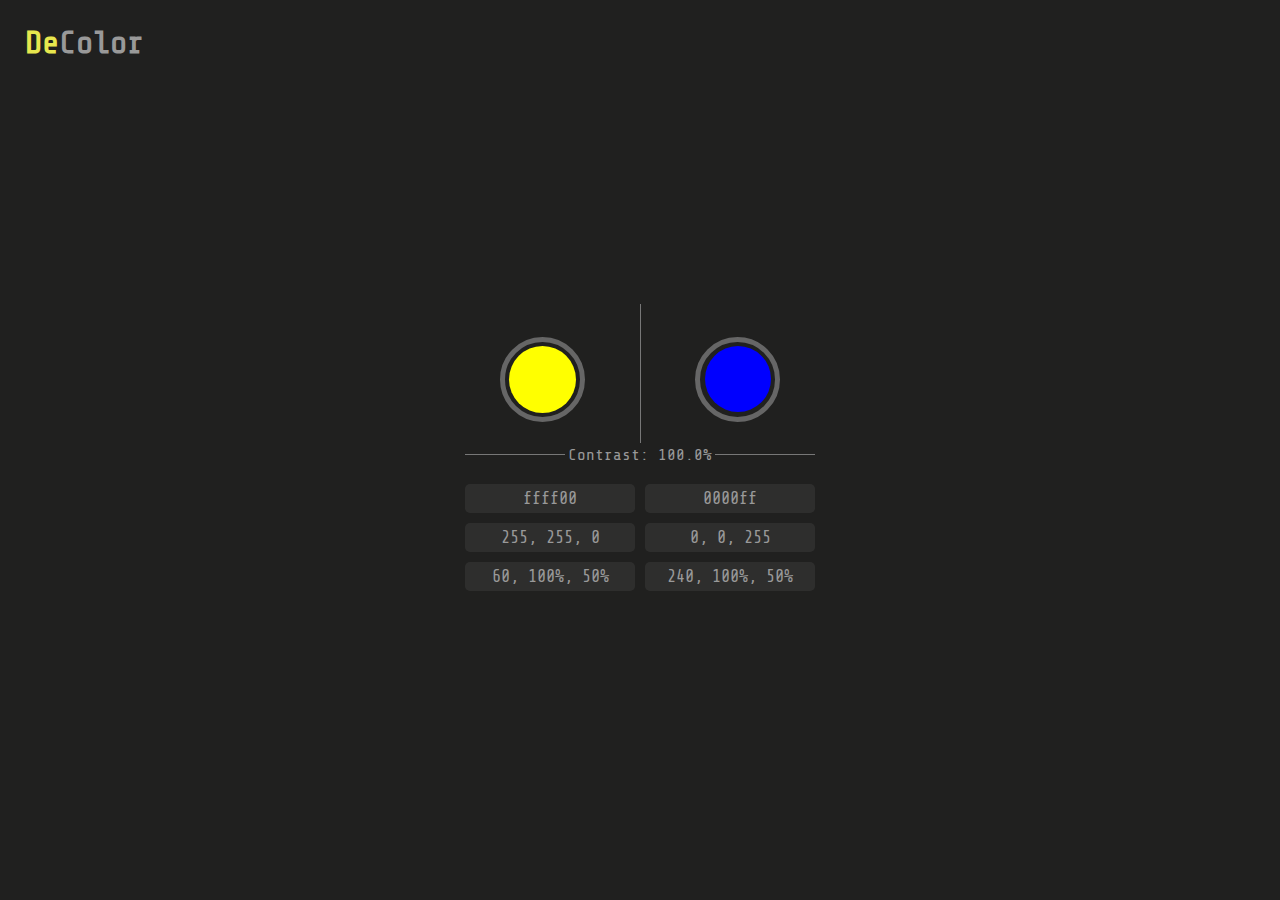
<file: mini/OppositeColor/index.html>
<!DOCTYPE html>
<html lang="en">
<head>
    <meta charset="UTF-8">
    <meta name="viewport" content="width=device-width, initial-scale=1.0">
    <title>DeColor</title>
    <link rel="stylesheet" href="index.css">
</head>
<body>
    <h1 class="logo"><span>De</span>Color</h1>

    <main>
        <div class="color-inps-wrapper">
            <input type="color" class="color-inp" id="color-inp" value="#ffff00" 
                title='Press "C" to open color picker'>
            <div class="divider"></div>
            <div class="color-inp" title="Opposite color"><div></div></div>
        </div>

        <p title="Max contrast possible to reach">Contrast: <span id="max-contrast">100.0%</span></p>

        <div class="decolor-container">
            <div class="decolor-color left">
                <button data-tooltip="hex-color">ffff00</button>                
                <button data-tooltip="rgb-color">255, 255, 0</button>
                <button data-tooltip="hsl-color">60, 100%, 50%</button>
            </div>                     
            <div class="decolor-color right">
                <button data-tooltip="hex-color">0000ff</button>
                <button data-tooltip="rgb-color">0, 0, 255</button>
                <button data-tooltip="hsl-color">240, 100%, 50%</button>
            </div>
        </div>
    </main>
    <div class="copy-color-tooltip"></div>

    <script src="index.js"></script>
</body>
</html>
</file>
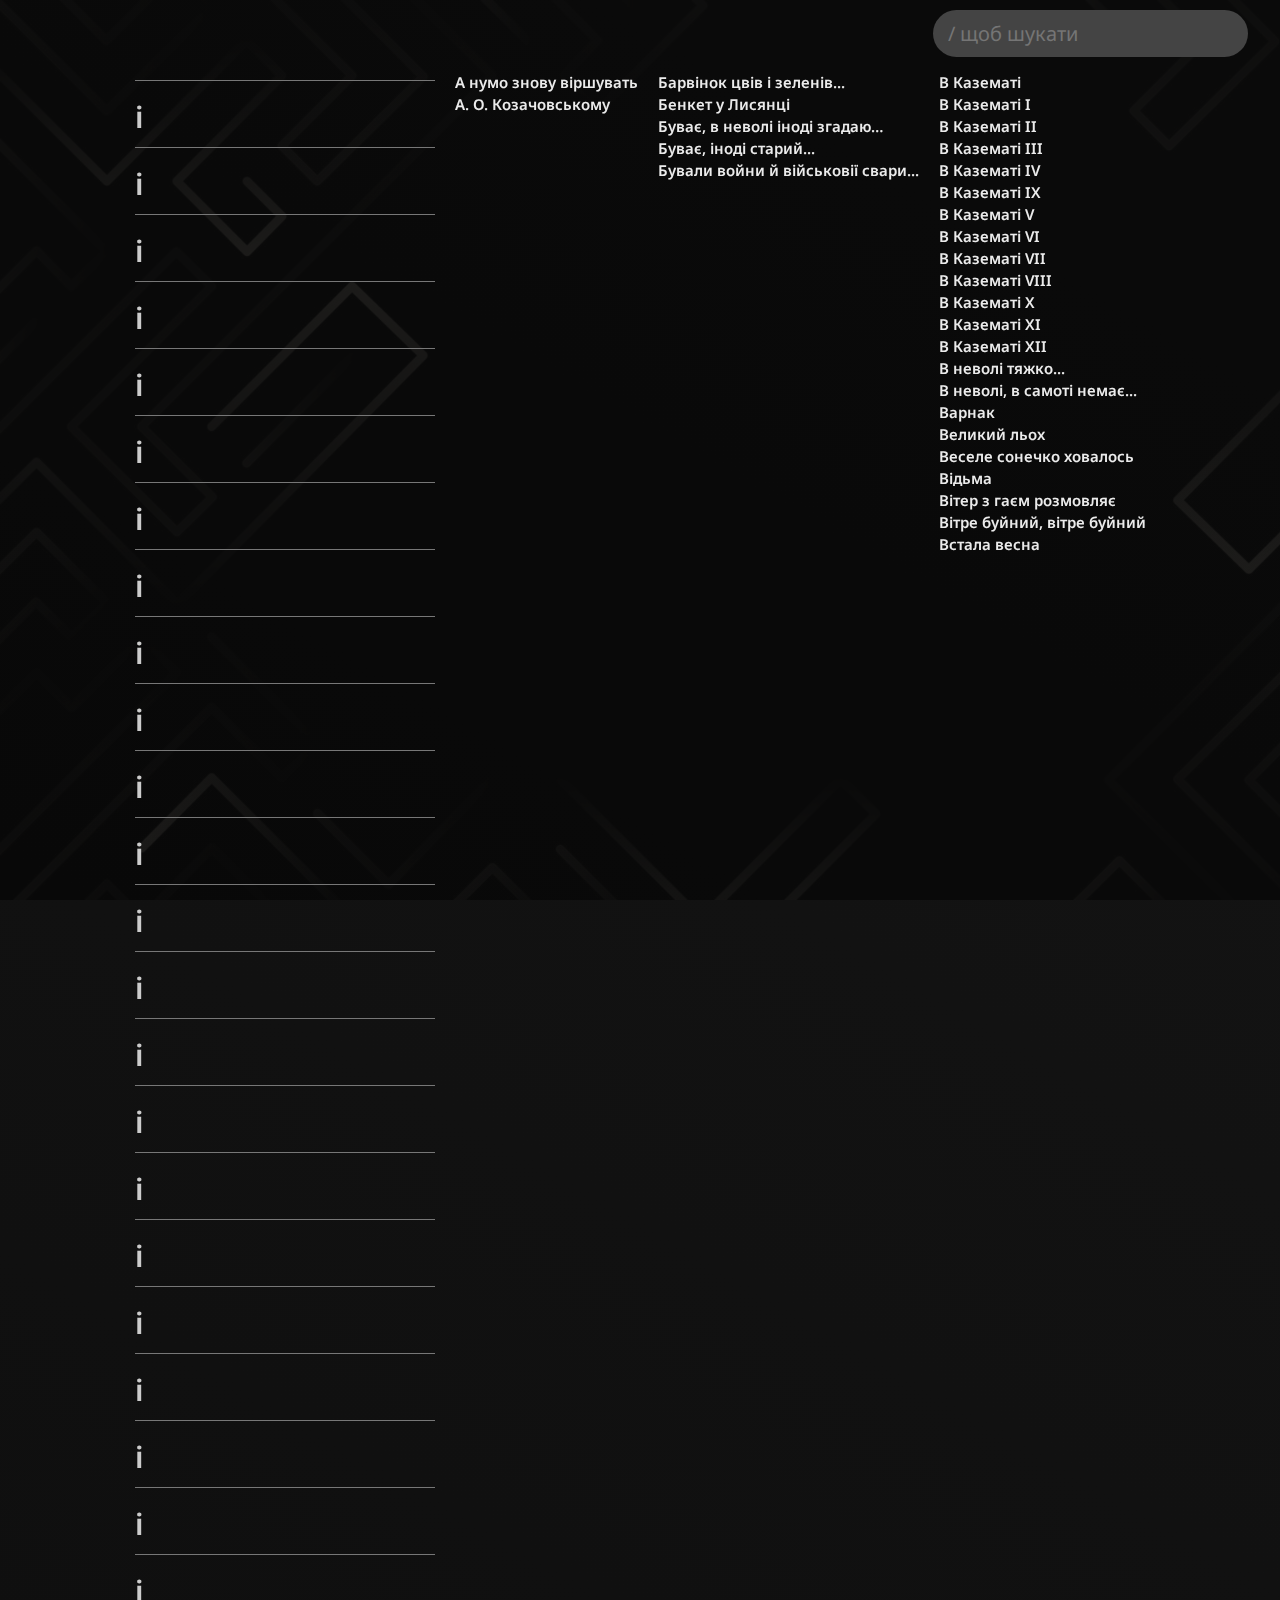
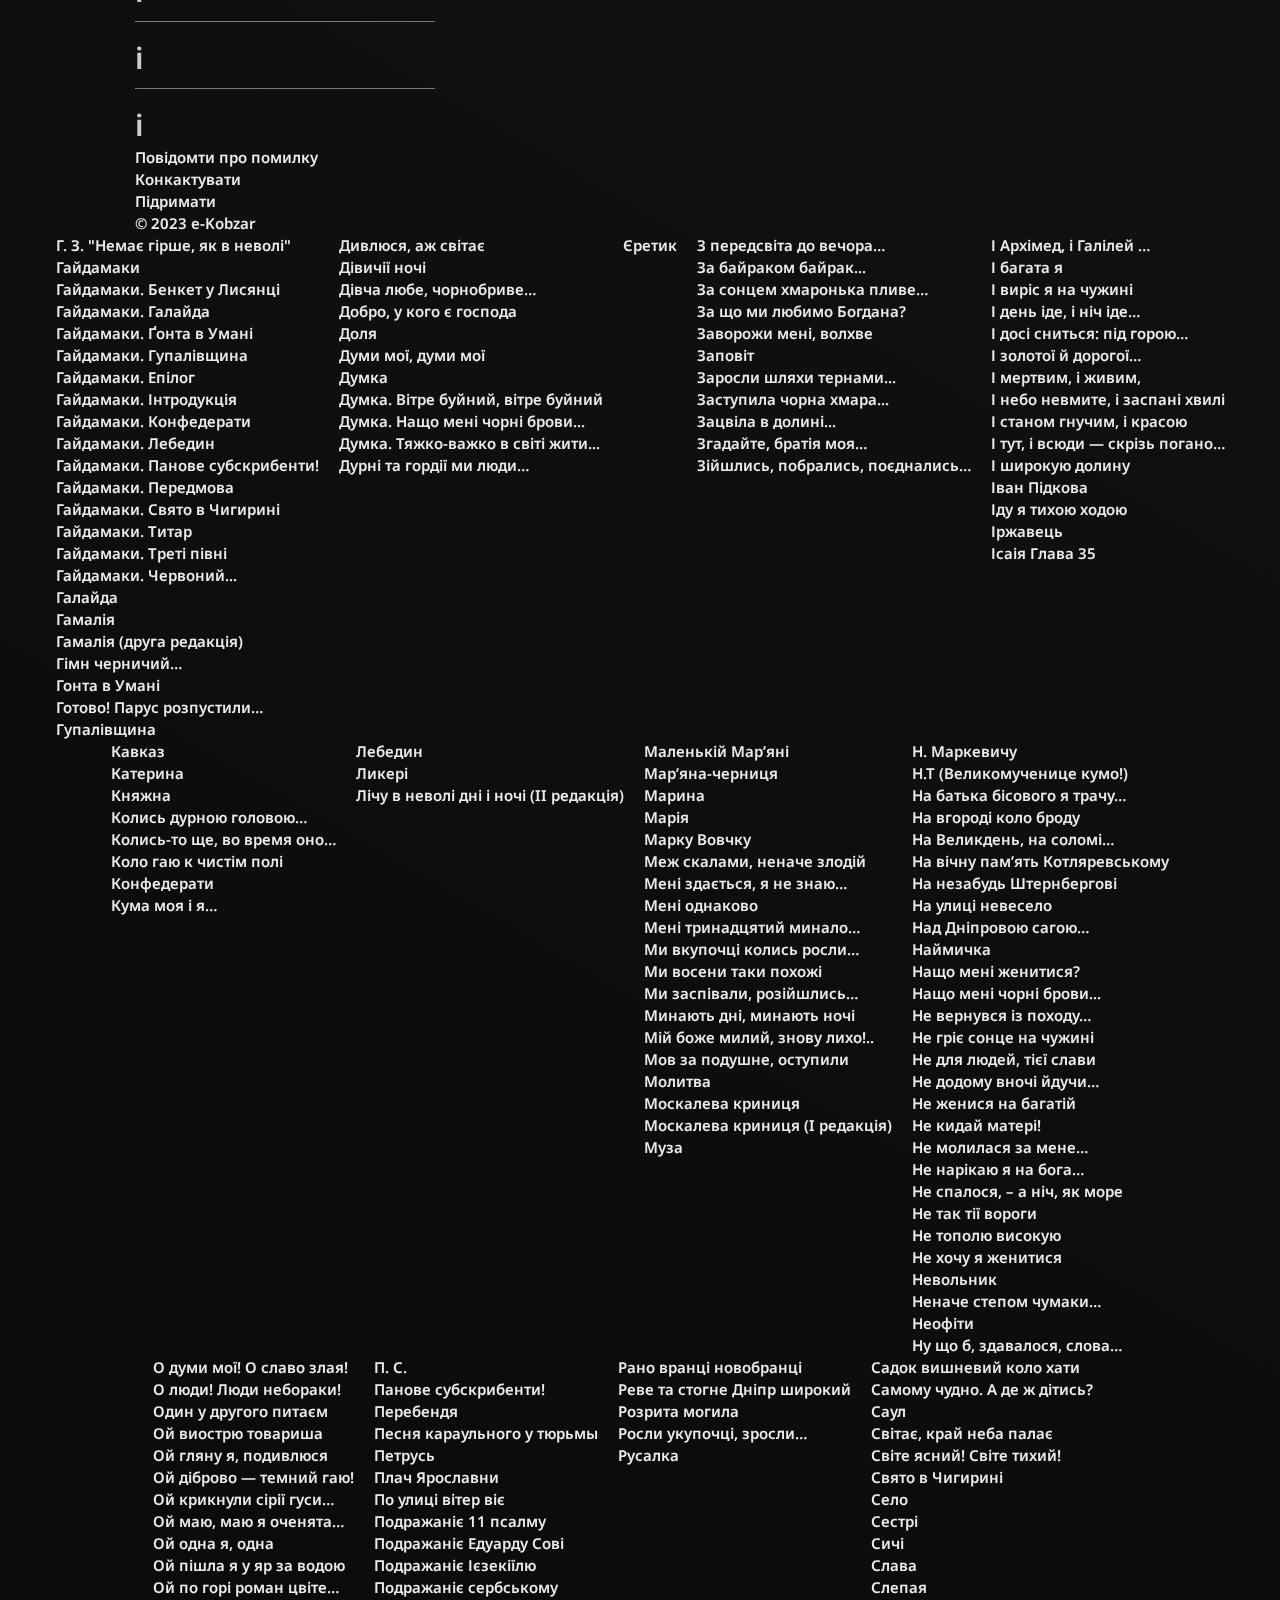
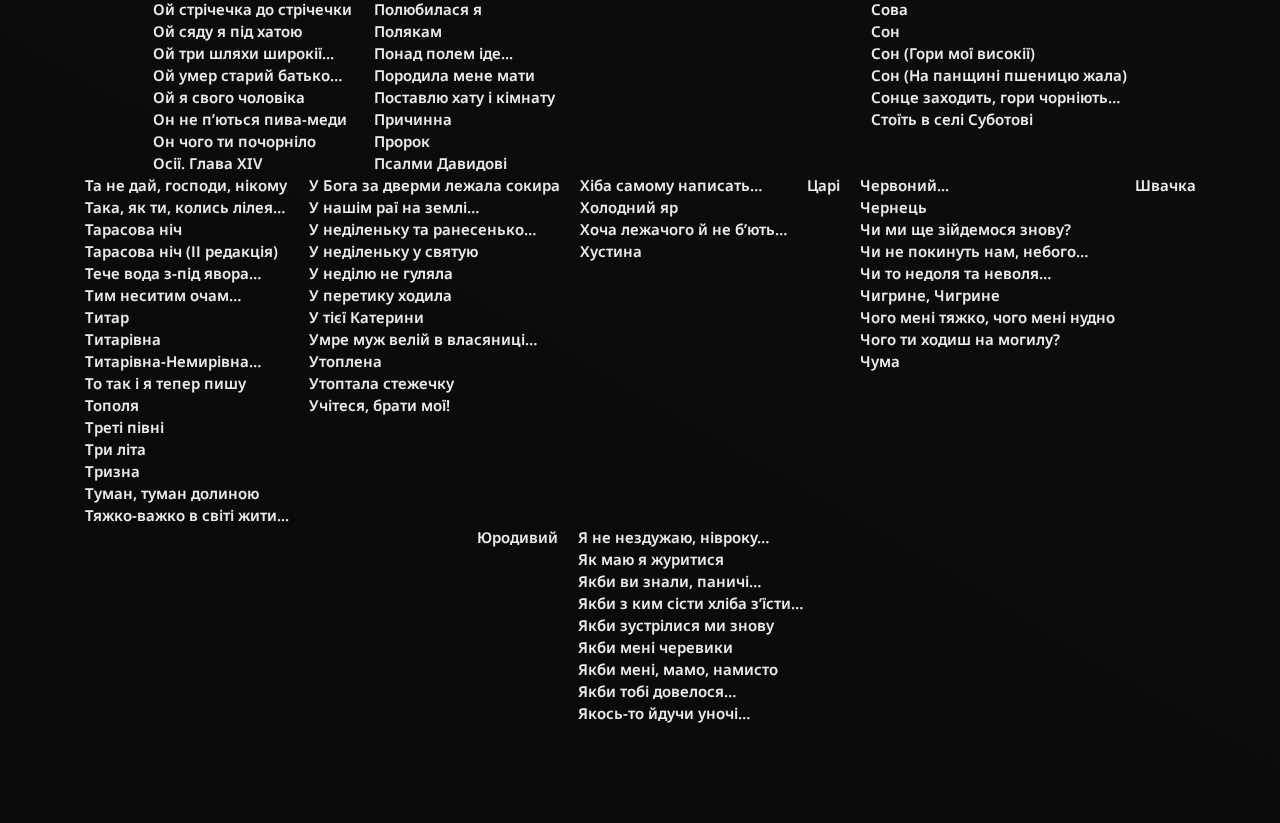
<file: projects/E-KOBZAR/index.html>
<!DOCTYPE html>
<html lang="en">
<head>
    <meta charset="UTF-8">
    <meta http-equiv="X-UA-Compatible" content="IE=edge">
    <meta name="viewport" content="width=device-width, initial-scale=1.0">
    <title id="page-title">eKobzar</title>
    <link rel="shortcut icon" href="img/logo.ico" type="image/x-icon">
    <link rel="stylesheet" href="index.css">

    <link rel="preconnect" href="https://fonts.googleapis.com">
    <link rel="preconnect" href="https://fonts.gstatic.com" crossorigin>
    <link rel="stylesheet" href="https://cdnjs.cloudflare.com/ajax/libs/font-awesome/6.2.0/css/all.css">
</head>
<body>
    <div id="bg-img"></div>
    <input type="text" id="search-inp" placeholder="/ щоб шукати" maxlength="50">

    <div class="whole-poem lightbox">
        <button class="close-btn"><i class="fa-solid fa-xmark"></i></button>
        <button class="menu-btn"><i class="fas fa-ellipsis"></i></button>
        <div class="box">
            <h1 class="poem-h1"></h1>
            <h3 class="poem-h3"></h3>
        </div>
    </div>
    <div id="text-container" class="texts"></div>
</body> 
    <script src="texts.js"></script>
    <script src="index.js"></script>
</html>
</file>
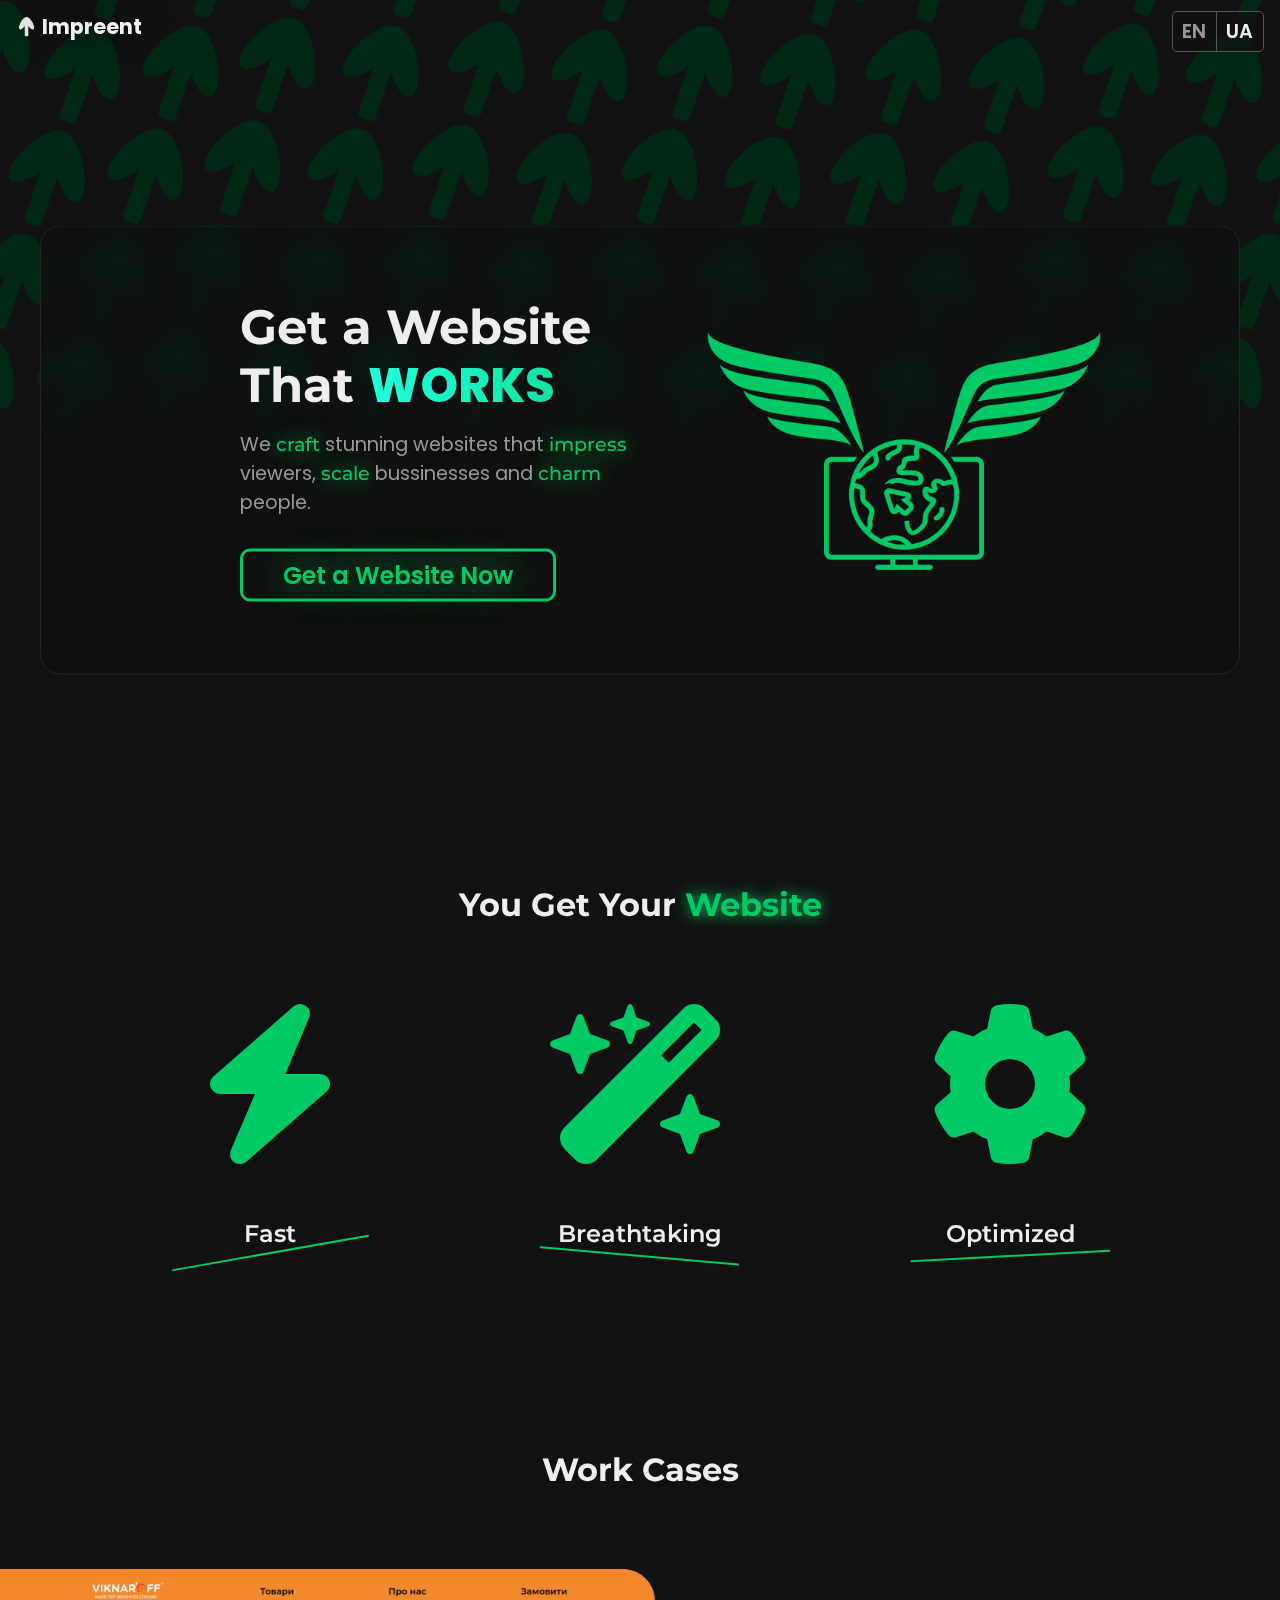
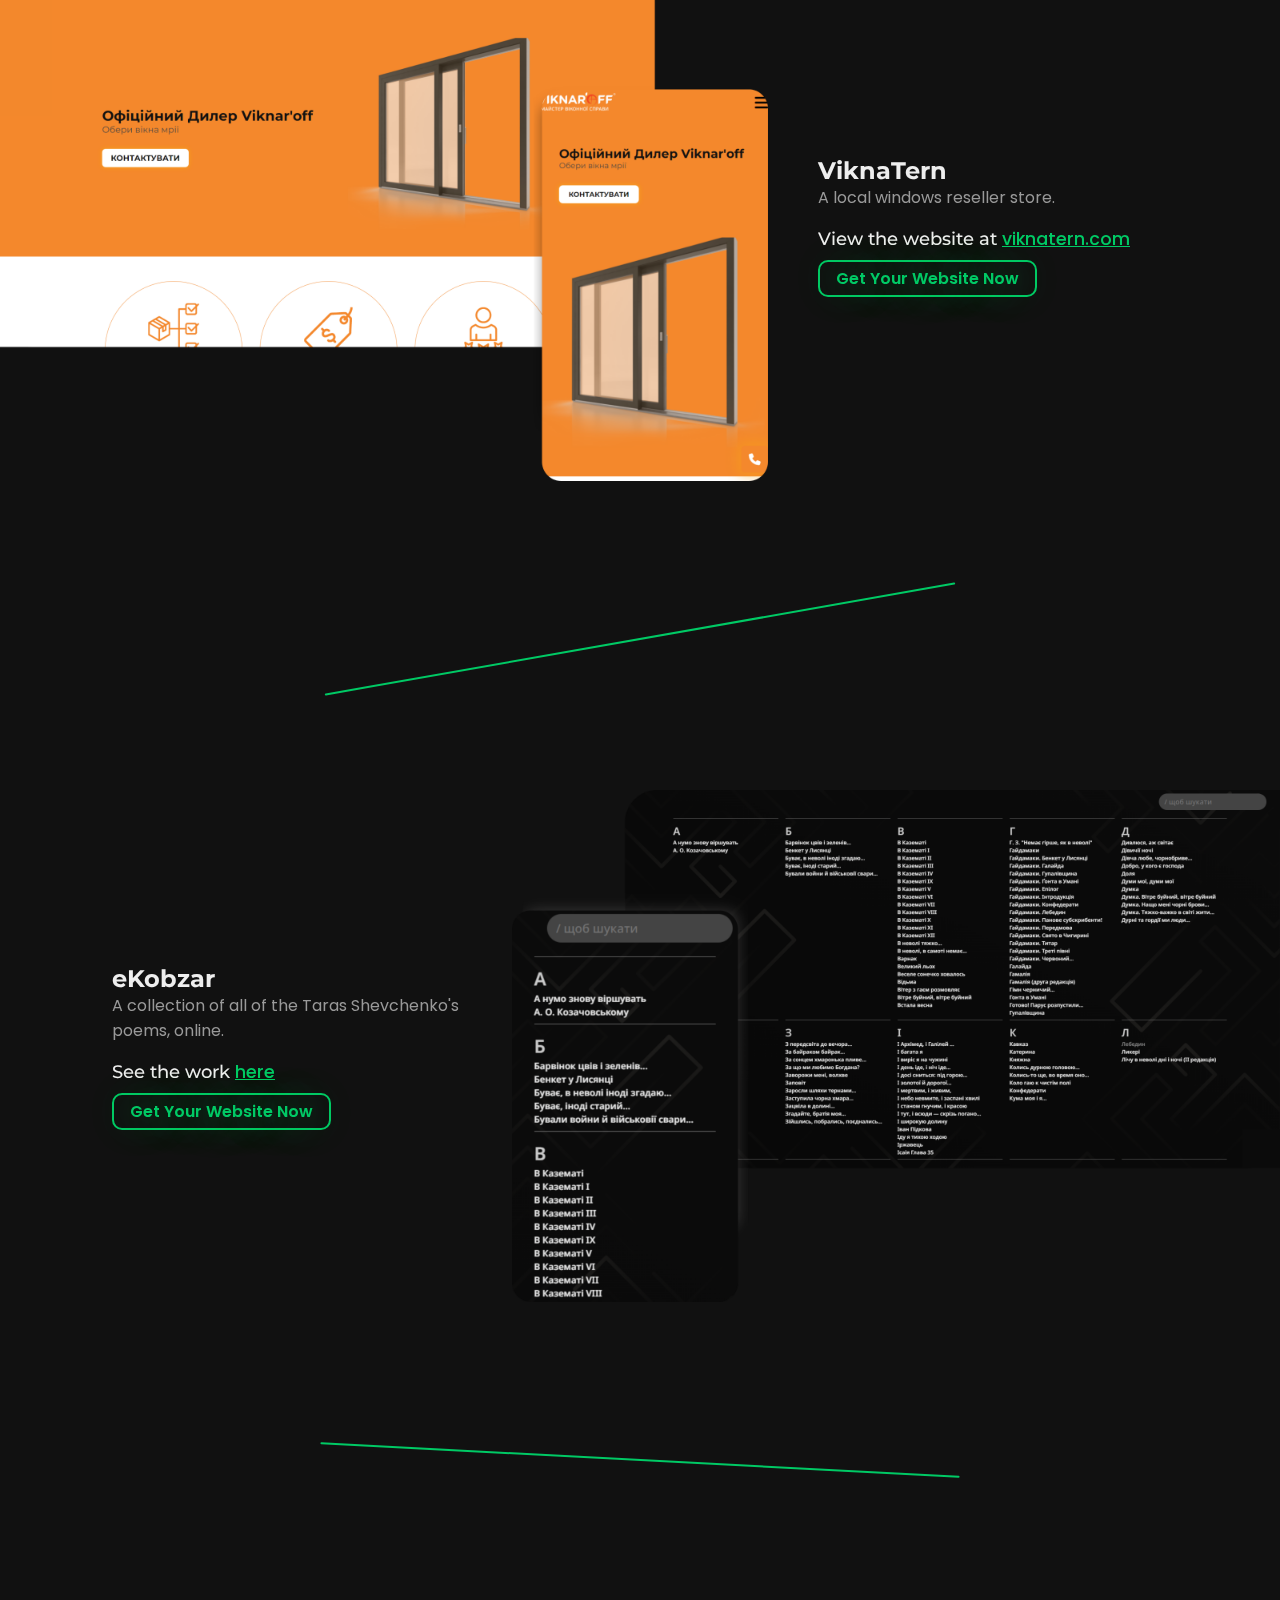
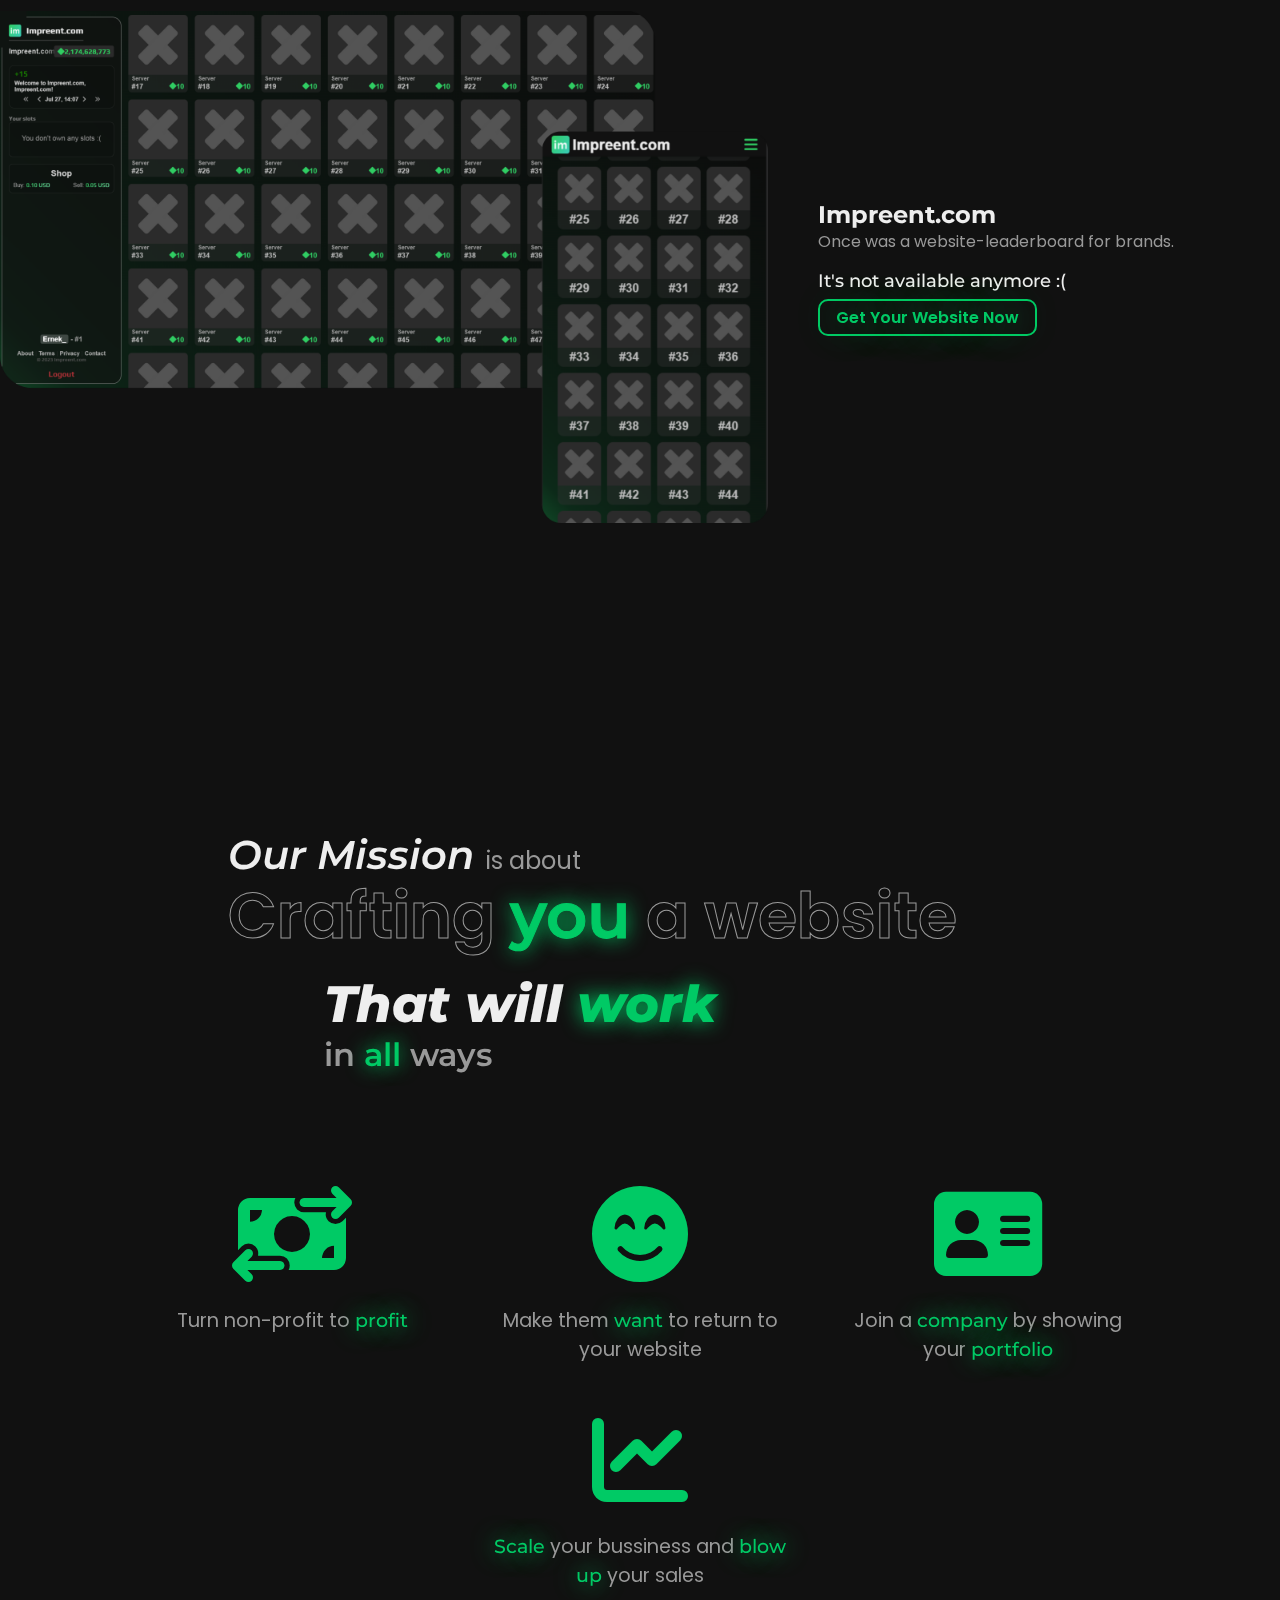
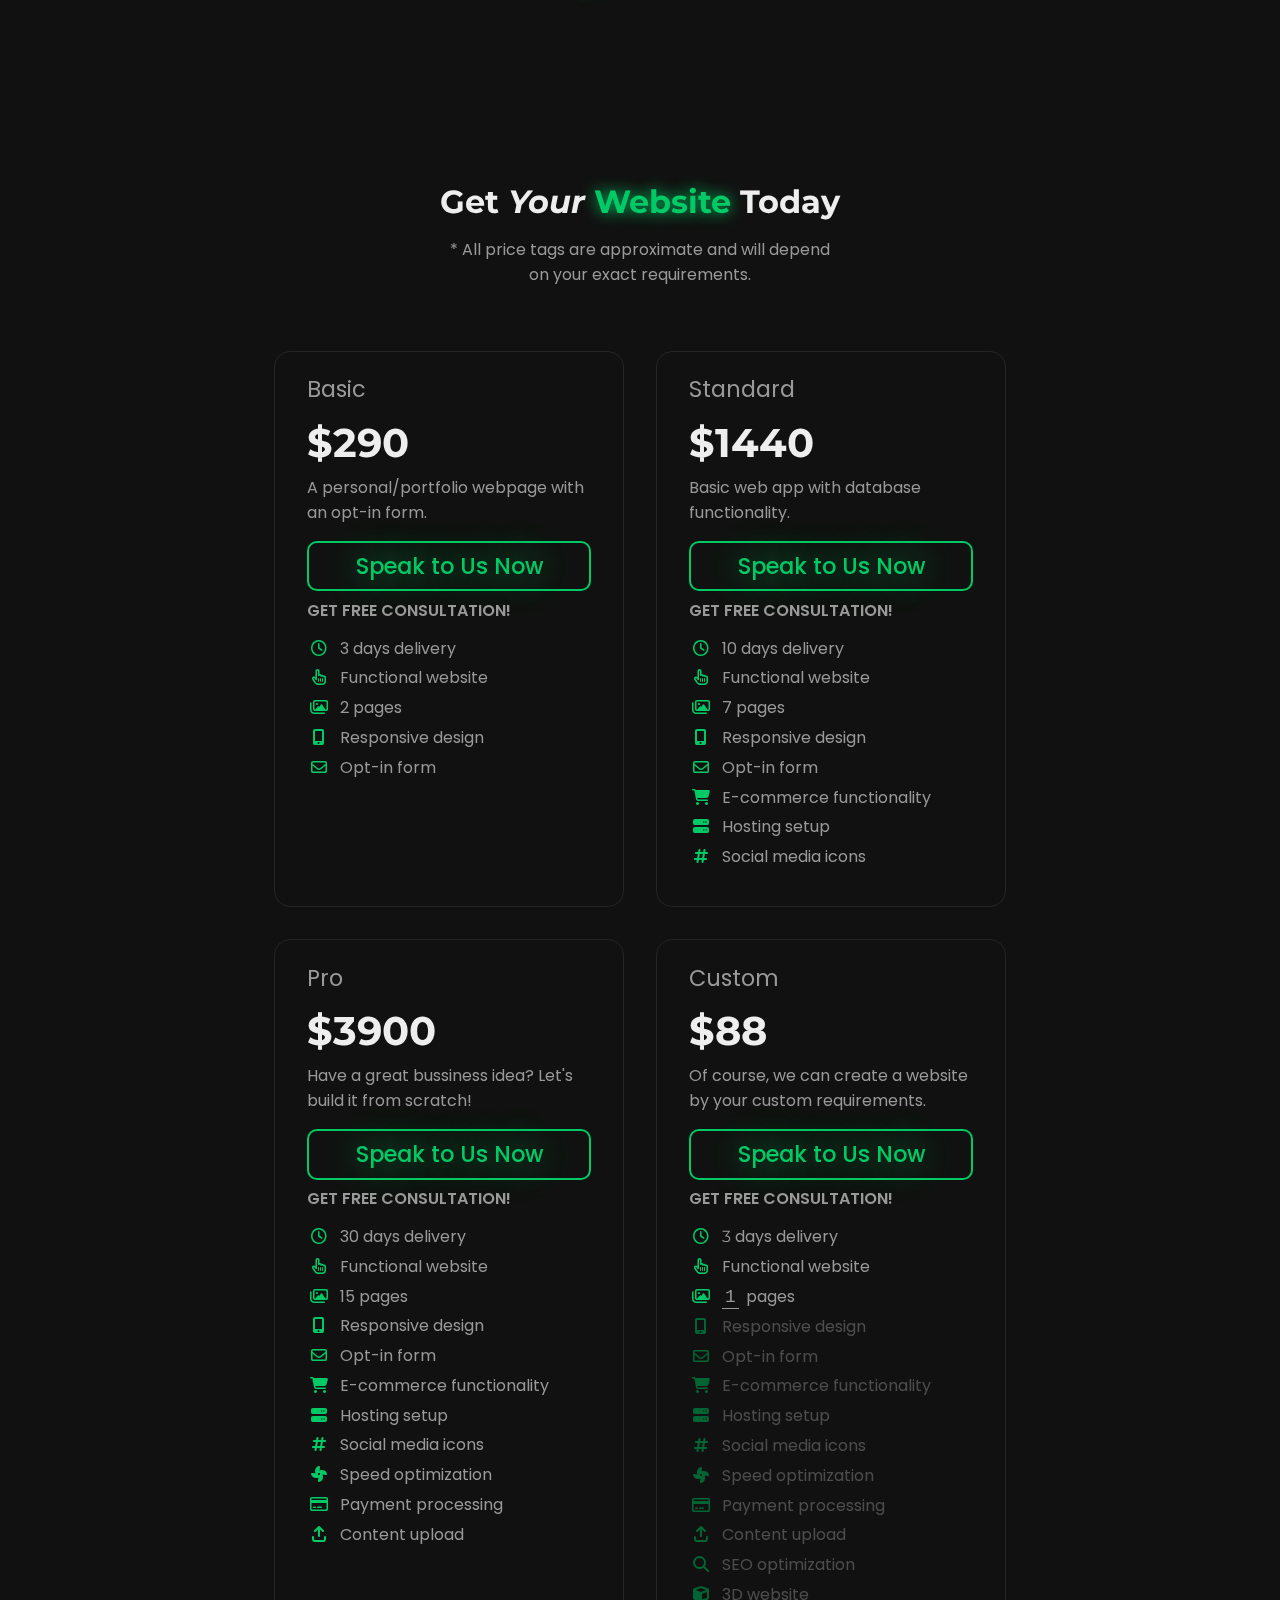
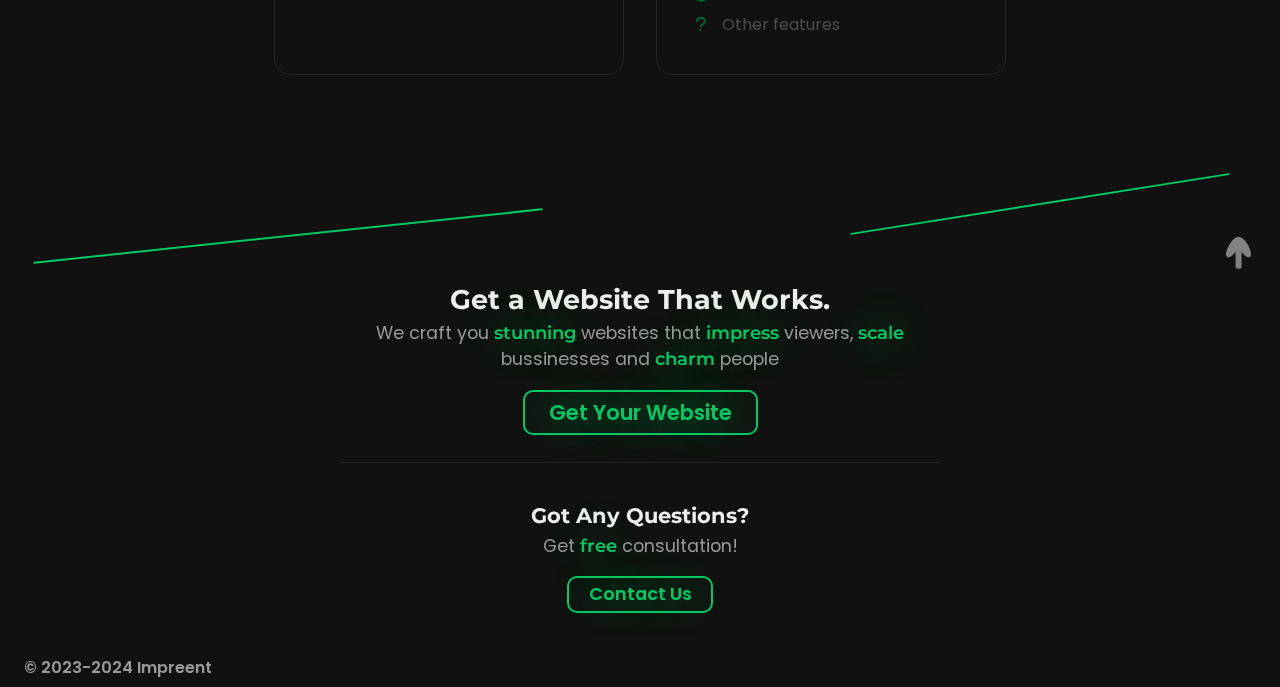
<file: projects/impreent/index.html>
<!DOCTYPE html>
<html lang="en">
<head>
    <meta charset="UTF-8">
    <meta name="viewport" content="width=device-width, initial-scale=1.0">
    <meta name="description" content="Impreent: Crafting Stunning Websites That WORK. Turn non-profit to profit, scale your bussiness, join a company.">
    <meta name="keywords" content="website, site, webpage, landing, portfolio, blog, web development, web dev, web app, impreent, create a website">
    <meta name="language" content="english">
    <meta property="og:title" content="Get a Website that Works">
    <meta property="og:description" content="Impreent: Crafting Stunning Websites That WORK. Turn non-profit to profit, scale your bussiness, join a company.">
    <meta property="og:image" content="https://impreent.com/img/intro.png">
    <meta property="og:url" content="https://impreent.com/">
    <meta property="og:type" content="website">
    <meta property="og:site_name" content="Impreent">
    <meta name="twitter:card" content="summary_large_image">
    <meta name="twitter:title" content="Get a Website that Works">
    <meta name="twitter:description" content="Impreent: Crafting Stunning Websites That WORK. Turn non-profit to profit, scale your business, join a company.">
    <meta name="twitter:image" content="https://impreent.com/img/intro.png">


    <title>Get Website Exellence - Impreent</title>
    <link rel="shortcut icon" href="favicon.ico" type="image/x-icon">
    <link rel="stylesheet" href="static/index.css">
    <link rel="stylesheet" href="https://cdnjs.cloudflare.com/ajax/libs/font-awesome/6.2.0/css/all.css">
    
    <script>
        var langPref = localStorage.getItem('langPref');
        langPref === 'ua' ? window.location.href = 'https://impreent.com/ua' : 0;
    </script>
    <script src="static/index.min.js" defer></script>
</head>
<body>
    <nav><a href=""><img src="img/logo1080.png" alt="Logo"> Impreent</a></nav>
    <div class="nav-lang-select">
        <a class="selected">EN</a>
        <a href="https://impreent.com/ua">UA</a>
    </div>

    <div class="main-banner"></div>
    <div class="intro-box">
        <div class="following-blob"></div>
        <div class="wrapper">
            <h1>Get a Website That <span>Works</span></h1>
            <p>We <span>craft</span> stunning websites that <span>impress</span>
                viewers, <span>scale</span> bussinesses and <span>charm</span> people.</p>
            <a href="#order">Get a Website Now</a>
        </div>
        <img class="wrapper" src="img/intro.png" alt="Elevate Your Online Presence">
    </div>
    <section class="section-benefits">
        <h1 class="title">You Get Your <span class="ws-carousel"></span></h1>
        <div class="benefits-wrapper">
            <div class="benefit">
                <i class="fa-solid fa-bolt"></i>
                <h1>Fast</h1>
                <div class="line line1"></div>
            </div>
            <div class="benefit">
                <i class="fa-solid fa-wand-magic-sparkles"></i>
                <h1>Breathtaking</h1>
                <div class="line line2"></div>
            </div>
            <div class="benefit">
                <i class="fa-solid fa-gear"></i>
                <h1>Optimized</h1>
                <div class="line line3"></div>
            </div>
        </div>
    </section>
    <section class="section-examples" id="examples">
        <h1 class="title">Work Cases</h1>
        <div class="examples-wrapper">
            <div class="example">
                <a target="_blank" href="https://viknatern.com" class="img">
                    <img src="img/viknatern-ex.png" alt="Viknatern Work">
                </a>
                <div class="textbox">
                    <h1>ViknaTern</h1>
                    <p>A local windows reseller store.</p>
                    <h2>View the website at <a target="_blank" href="https://viknatern.com">viknatern.com</a></h2>
                    <a href="#order" class="order-btn">Get Your Website Now</a> 
                </div>
            </div>
            <div class="line line1"></div>
            <p></p>
            <div class="example">
                <div class="textbox">
                    <h1>eKobzar</h1>
                    <p>A collection of all of the Taras Shevchenko's poems, online.</p>
                    <h2>See the work <a target="_blank" href="ex/ekobzar/index.html">here</a></h2> 
                    <a href="#order" class="order-btn">Get Your Website Now</a> 
                </div>
                <a target="_blank" href="ex/ekobzar/index.html" class="img">
                    <img src="img/ekobzar-ex.png" alt="eKobzar Work">
                </a>
            </div>
            <div class="line line2"></div>
            <p></p>
            <div class="example">
                <a target="_blank" class="img">
                    <img src="img/impreent-ex.png" alt="Impreent.com Work">
                </a>
                <div class="textbox">
                    <h1>Impreent.com</h1>
                    <p>Once was a website-leaderboard for brands.</p>
                    <h2>It's not available anymore :(</h2>  
                    <a href="#order" class="order-btn">Get Your Website Now</a> 
                </div>
            </div>            
        </div>
    </section>
    <section class="section-about">
        <div class="about-title">
            <div>
                <div class="main-title" style="translate: -3rem 0">
                    <h1 style="font-size:2.5rem; font-weight: 600">Our Mission</h1>
                    <p style="font-size: 1.5rem; margin-left: .5rem; color: #999">is about</p>    
                    <h3>Crafting <span style="animation-delay: 3.5s">you</span> a website</h3>
                </div> 
                <br>
                <div class="secondary-title" style="translate: 3rem 0">
                    <h2 style="font-size: 3.2rem; font-weight: 800">That will 
                        <span style="animation-delay: 2.3s">work</span></h2>
                    <h4 style="font-size: 2rem; font-weight: 600; color: #999"> 
                        in <span style="animation-delay: 1s">all</span> ways</h4>
                </div>
            </div>
        </div>
        <div class="situations-wrapper">
            <div class="situation">
                <i class="fa-solid fa-money-bill-transfer"></i>
                <p>Turn non-profit to <span>profit</span></p>
            </div>
            <div class="situation">
                <i class="fa-solid fa-face-smile-beam"></i>
                <p>Make them <span>want</span> to return to your website</p>
            </div>
            <div class="situation">
                <i class="fa-solid fa-address-card"></i>
                <p>Join a <span>company</span> by showing your <span>portfolio</span></p>
            </div>
            <div class="situation">
                <i class="fa-solid fa-chart-line"></i>
                <p><span>Scale</span> your bussiness and <span>blow up</span> your sales</p>
            </div>
        </div>
    </section>
    <section class="section-order" id="order">
        <h1 class="title">Get <em>Your</em> <span class="ws-carousel"></span> Today</h1>
        <p class="footnote">* All price tags are approximate and will depend on your exact requirements.</p>
        <div class="plans-wrapper">
            <div class="wrapper">
                <div class="plan">
                    <p class="plan-title">Basic</p>
                    <h1 class="price">$<span>290</span></h1>
                    <p class="desc">A personal/portfolio webpage with an opt-in form.</p>
                    <a data-ltx="order" data-plan="Basic" class="order-btn">Speak to Us Now</a>
                    <h2>get free consultation!</h2>
                    <div class="includes">
                        <p class="item"><i class="fa-regular fa-clock"></i> 3 days delivery</p>
                        <p class="item"><i class="fa-regular fa-hand-pointer"></i> Functional website</p> 
                        <p class="item"><i class="fa-regular fa-images"></i> 2 pages</p>
                        <p class="item"><i class="fas fa-mobile-screen-button"></i> Responsive design</p>
                        <p class="item"><i class="fa-regular fa-envelope"></i> Opt-in form</p>
                    </div>
                </div>
                <div class="plan">
                    <p class="plan-title">Standard</p>
                    <h1 class="price">$<span>1440</span></h1>
                    <p class="desc">Basic web app with database functionality.</p>
                    <a data-ltx="order" data-plan="Standard" class="order-btn">Speak to Us Now</a>
                    <h2>get free consultation!</h2>
                    <div class="includes">
                        <p class="item"><i class="fa-regular fa-clock"></i> 10 days delivery</p>
                        <p class="item"><i class="fa-regular fa-hand-pointer"></i> Functional website</p> 
                        <p class="item"><i class="fa-regular fa-images"></i> 7 pages</p>
                        <p class="item"><i class="fas fa-mobile-screen-button"></i> Responsive design</p>
                        <p class="item"><i class="fa-regular fa-envelope"></i> Opt-in form</p>
                        <p class="item"><i class="fas fa-cart-shopping"></i> E-commerce functionality</p>
                        <p class="item"><i class="fas fa-server"></i> Hosting setup</p>
                        <p class="item"><i class="fas fa-hashtag"></i> Social media icons</p>
                    </div>
                </div>
            </div>
            <div class="wrapper">
                <div class="plan">
                    <p class="plan-title">Pro</p>
                    <h1 class="price">$<span>3900</span></h1>
                    <p class="desc">Have a great bussiness idea? Let's build it from scratch!</p>
                    <a data-ltx="order" data-plan="Pro" class="order-btn">Speak to Us Now</a>
                    <h2>get free consultation!</h2>
                    <div class="includes">
                        <p class="item"><i class="fa-regular fa-clock"></i> 30 days delivery</p>
                        <p class="item"><i class="fa-regular fa-hand-pointer"></i> Functional website</p> 
                        <p class="item"><i class="fa-regular fa-images"></i> 15 pages</p>
                        <p class="item"><i class="fas fa-mobile-screen-button"></i> Responsive design</p>
                        <p class="item"><i class="fa-regular fa-envelope"></i> Opt-in form</p>
                        <p class="item"><i class="fas fa-cart-shopping"></i> E-commerce functionality</p>
                        <p class="item"><i class="fas fa-server"></i> Hosting setup</p>
                        <p class="item"><i class="fas fa-hashtag"></i> Social media icons</p>
                        <p class="item"><i class="fa-solid fa-fan"></i> Speed optimization</p>
                        <p class="item"><i class="far fa-credit-card"></i> Payment processing</p>
                        <p class="item"><i class="fas fa-arrow-up-from-bracket"></i> Content upload</p>
                    </div>
                </div>
                <div class="plan custom">
                    <p class="plan-title">Custom</p>
                    <h1 class="price">$<span>88</span><em>+50</em></h1>
                    <p class="desc">Of course, we can create a website by your custom requirements.</p>
                    <a data-ltx="order" data-plan="Custom" class="order-btn">Speak to Us Now</a>
                    <h2>get free consultation!</h2>
                    <div class="includes">
                        <p class="item"><i class="far fa-clock"></i> <span class="delivery">3</span> days delivery</p>
                        <p class="item"><i class="far fa-hand-pointer"></i> Functional website</p> 
                        <p class="item"><i class="far fa-images"></i> <input type="text" placeholder="X" maxlength="3" value="1"> pages</p>
                        <p class="item c"><i class="aod fas fa-plus"></i><i class="def fas fa-mobile-screen-button"></i> Responsive design</p>
                        <p class="item c"><i class="aod fas fa-plus"></i><i class="def far fa-envelope"></i> Opt-in form</p>
                        <p class="item c"><i class="aod fas fa-plus"></i><i class="def fas fa-cart-shopping"></i> E-commerce functionality</p>
                        <p class="item c"><i class="aod fas fa-plus"></i><i class="def fas fa-server"></i> Hosting setup</p>
                        <p class="item c"><i class="aod fas fa-plus"></i><i class="def fas fa-hashtag"></i> Social media icons</p>
                        <p class="item c"><i class="aod fas fa-plus"></i><i class="def fas fa-fan"></i> Speed optimization</p>
                        <p class="item c"><i class="aod fas fa-plus"></i><i class="def far fa-credit-card"></i> Payment processing</p>
                        <p class="item c"><i class="aod fas fa-plus"></i><i class="def fas fa-arrow-up-from-bracket"></i> Content upload</p>
                        <p class="item c"><i class="aod fas fa-plus"></i><i class="def fas fa-magnifying-glass"></i> SEO optimization</p>
                        <p class="item c"><i class="aod fas fa-plus"></i><i class="def fas fa-cube"></i> 3D website</p>
                        <p class="item c"><i class="aod fas fa-plus"></i><i class="def fas fa-question"></i> Other features</p>
                    </div>
                </div>
            </div>
        </div>
    </section>
    <footer>
        <div class="line line1"></div>
        <div class="line line2"></div>

        <a href="" class="logo"><img src="./img/logo1080.png" alt="Impreent Logo" width="100%"></a>
        <div class="textbox">
            <h1>Get a Website That Works.</h1>
            <p>
                We craft you <span>stunning</span> websites that <span>impress</span>
                viewers, <span>scale</span> bussinesses and <span>charm</span> people
            </p>
            <a href="#order">Get Your Website</a>
        </div>
        <div class="textbox contact">
            <h1>Got Any Questions?</h1>
            <p>Get <span>free</span> consultation!</p>
            <a data-ltx="contact" data-ltxcontact>Contact Us</a><br>
        </div>
        <p class="copy">&copy; 2023-2024 Impreent</p>
    </footer>

    <dialog class="order">
        <div class="top-menu">
            <h1>Order</h1>
            <button data-closeltx="order"><i class="fas fa-xmark"></i></button>
        </div>
        <div class="content-wrapper">
            <h1 class="title"></h1>
            <div class="includes"></div>
            <h2 class="note">We'll discuss the price <em>after</em> you place the order :)</h2>
            <form action="">
                <label for="order-email">Your email</label><br>
                <input type="email" id="order-email" maxlength="50" placeholder="Your email..." name="email" required><br>
        
                <label for="order-name">How can we call you?</label><br>
                <input id="order-name" maxlength="30" placeholder="Your name..." name="name" required><br>

                <label for="order-purpose" class="order-purpose">What is your website's main purpose?</label>
                <select name="select" id="order-purpose" required>
                    <option>Portfolio/Blog</option>
                    <option>Landing Page</option>
                    <option>E-commerce</option>
                    <option>Simple web app</option>
                    <option>Complex web app</option>
                    <option>Government website</option>
                    <option>Other</option>
                </select><br>

                <label class="start-cct" for="order-cct-tg">How can we contact you?</label><br>
                <div class="radio">
                    <span class="radio-input checked"><div></div></span>
                    <label for="order-cct-tg"><i class="fas fa-paper-plane"></i> Telegram</label><br>
                    <input type="text" class="cct-inp" maxlength="50" id="order-cct-tg" 
                        placeholder="@username" required><br>
                </div>
                <div class="radio">
                    <span class="radio-input"></span>
                    <label for="order-cct-email"><i class="fas fa-envelope"></i> Email</label><br>
                    <input type="email" class="cct-inp" maxlength="50" id="order-cct-email" 
                        placeholder="example@domain.com" disabled><br>
                </div>

                <label for="order-comment" class="comm-label" style="margin-top: 1.5rem">
                    Have anything else to tell?</label><br>
                <textarea id="order-comment" rows="3" maxlength="300"
                    placeholder="Special requests, comments..."></textarea><br>

                <div style="display:flex;align-items:center">
                    <input type="checkbox" name="rememberme" id="rememberOrderInfo" class="cbox">
                    <label for="rememberOrderInfo" style="padding-left:.3rem">Remember me</label>
                </div>

                <button type="submit">Submit</button>

                <p class="limit-warn">You've reached your daily Contacting/Ordering limit.</p>
                <p class="footnote" style="margin-top: .3rem">* You are charged 
                    <em style="font-weight: 500">after</em> recieving the project</p>
            </form>
        </div>
    </dialog>
    <dialog class="order-thx">
        <div class="top-menu">
            <h1>Thank you!</h1>
            <button data-closeltx="order-thx"><i class="fas fa-xmark"></i></button>
        </div>
        <div class="content-wrapper">
            <h1>Thanks for ordering! <i class="fas fa-heart fa-beat" style="color: red"></i></h1>
            <p style="text-align:center">We will contact you soon. Max response time - 8 hours</p>
            <img src="img/intro.png" alt="Elevate Your Online Presense" width="50%">
        </div>
    </dialog>
</body>
</html>
</file>
<file: mini/OppositeColor/index.css>
@import url('https://fonts.googleapis.com/css2?family=Share+Tech+Mono&display=swap');

* {
    font-family: 'Share Tech Mono', monospace;
    margin: 0;
    padding: 0;
    color: #999;
}

body {
    background-color: #20201f;
}

.logo {
    margin: 25px;
    -webkit-user-select: none;
    user-select: none;
}

.logo span {
    color: #e7e74e;
}

main {
    position: absolute;
    top: 50%; left: 50%;
    transform: translate(-50%, -50%);
    width: 350px;
    display: flex;
    flex-direction: column;
    align-items: center;
}

.color-inps-wrapper {
    display: flex;
    align-items: center;
    width: 100%;
    justify-content: space-evenly;
    border-bottom: 1px solid #777;
}

.color-inps-wrapper span {
    -webkit-user-select: none;
    user-select: none;
    font-size: 20px;
}

.color-inps-wrapper .divider {
    height: 150px;
    margin: 0 20px;
    width: .7px;
    background-color: #777;
}

.color-inp {
    background-color: #0000;
    border: 0;
    height: 75px;
    width: 75px;
    margin: 0 5px;
    outline: 5px solid #666;
    border-radius: 50%;
    transition: 50ms;
    padding: 0 2px;
}

#color-inp:hover {
    outline: 10px solid #777;
    cursor: pointer;
}

.color-inp::-webkit-color-swatch {
    border: none;
    border-radius: 1000px;
}

.color-inps-wrapper div.color-inp {
    box-sizing: border-box;
    height: 75px;
    width: 75px;
    background-color: #0000;
    padding: 4.5px; 
}

.color-inps-wrapper div.color-inp div {
    background-color: #00f;
    height: 100%;
    border-radius: 50%;
}

main p {
    transform: translateY(-50%);
    background-color: #20201f;
    padding: 3px;
}

.decolor-container {
    width: 100%;
    display: flex;
    gap: 10px;
}

.decolor-container .decolor-color {
    display: flex;
    flex-basis: 50%;
    flex-direction: column;
    justify-content: center;
}

.decolor-container .decolor-color button {
    background-color: #fff1;
    font-size: 17px;
    border: 0;
    margin: 5px 0;
    border-radius: 5px;
    padding: 5px 0;
    transition: 100ms;
    cursor: pointer;
}

.decolor-container .decolor-color button:hover {
    background-color: #444;
}

.copy-color-tooltip {
    position: fixed;
    display: none;
    transform: translate(35px, -110%);
    height: 25px;
    overflow: hidden;
    top: 0; left: 0;
    background-color: #444;
    font-size: 20px;
    border: 1px solid #666;
    padding: 3px 5px;
    border-radius: 5px;
    animation: fade-in 100ms forwards;
}

.copy-color-tooltip span {
    font-size: 17px;
    font-weight: 800;
}

@keyframes fade-in {
    from {
        opacity: .1;
    } to {
        opacity: 1;
    }
}
</file>
<file: projects/E-KOBZAR/index.css>
@import url('https://fonts.googleapis.com/css2?family=Noto+Sans:wght@500;600&display=swap');

* {
    margin: 0;
    padding: 0;
    font-family: 'Noto Sans', sans-serif;
    color: #ccc;
}

/* html {scroll-behavior: smooth;} */

body {  
    /* background-color: #0e0e0e; */
    background: linear-gradient(30deg, #090909, #151515);
}

#bg-img {
    width: 100%;
    height: 100vh;
    position: fixed;
    background-image: url(img/bg.jpg);
    top: 0;
    z-index: -1;
    filter: grayscale(1) sepia(.3) brightness(.2);
    opacity: .5;
    background-size: cover;
    background-repeat: no-repeat;
}

#search-inp {
    position: fixed;
    right: 2.5%;
    top: 10px;
    font-size: 20px;
    background-color: #444;
    padding: 10px 15px;
    border: 0;
    border-radius: 100px;
    outline: none;
}

.lightbox {display: none;}

.lightbox.active {
    background-color: #0009;
    position: fixed;
    margin: 0; padding: 0; top: 0;
    width: 100%;
    height: 100%;
    display: block;
    z-index: 3200;
    overflow-y: scroll;
    animation: appear .3s ease;
}

.lightbox .box {
    margin: 50px auto;
    box-shadow: 0 0 5px #0002;
    background: #383838;
    padding: 30px;
    border-radius: 30px;
    width: 400px;
    height: fit-content;
    border: 3px solid #404040;
}

.whole-poem h3 {
    font-size: 18px;
    font-weight: 500;
}

.lightbox .close-btn {
    position: fixed;
    top: 10%;
    right: 10%;
    font-size: 40px;
    background-color: #0000;
    border: 0;
    outline: none;
    cursor: pointer;
    transition: 200ms;
}
.lightbox .close-btn:hover {
    opacity: .7;
}
.lightbox .close-btn i {color: #f6f6f6;}




.texts {
    margin: 70px auto 100px auto;
    width: 95%;
    display: flex;
    flex-wrap: wrap;
    justify-content: center;
}

.texts div {
    /* break-inside: avoid-column; */
    margin: 0 10px;
    box-sizing: border-box;
    display: flex;
    flex-direction: column;
    /* justify-content: flex-end; */
    /* align-self: flex-end;  */
}

.texts .blank-text {
    margin: 10px 0 0 0;
    padding-top: 15px;
    font-size: 30px;
    font-weight: 600;
    border-top: 1px solid #777;
    width: 300px;
}

.texts .title-btn {
    font-weight: 600;
    border: 0;
    background-color: #0000;
    color: #ebebeb;
    transition: 50ms;
    font-size: 15px;
    display: block;
    margin-top: 2px;
    text-align: left;
}

.texts .title-btn span { display: none; }

.texts .title-btn:hover {
    opacity: .5;
    cursor: pointer;
}

.poem-h1 span {display: none;}

.poem-h3 span, .poem-h3 em {
    color: #828282;
    font-weight: 500;
}


@media only screen and (max-width: 899px) {
    .lightbox .box {
        width: calc(100% - 36px);
        max-width: 100%;
        padding: 15px;
        margin: 50px auto 100px auto;
    }

    .lightbox .close-btn {
        top: 100%;
        transform: translateY(-100%);
        background-color: #383838;
        border-left: 3px solid #3f3f3f;
        border-right: 3px solid #3f3f3f;
        height: 50px;
        width: 100%;
        right: 0;
        font-size: 30px;
        box-shadow: 0 -3px 10px #0001;
    }
}
</file>
<file: projects/impreent/static/index.css>
@import url('https://fonts.googleapis.com/css2?family=Montserrat:ital,wght@0,200;0,300;0,400;0,500;0,600;0,700;0,800;0,900;1,200;1,300;1,400;1,500;1,600;1,700;1,800;1,900&family=Poppins:ital,wght@0,100;0,200;0,300;0,400;0,500;0,600;0,700;0,800;0,900;1,400;1,500;1,600;1,700;1,800;1,900&display=swap');

:root {
    --primaryFont: 'Montserrat', sans-serif;
    --secondaryFont: 'Poppins', sans-serif;
    --primaryColor: #eee;
    --secondaryColor: #999;
    --brandColor: #00ca65;
    --bgColor: #111;
    --fontSize: 20px;
}

* {
    box-sizing: border-box;
    margin: 0;
    padding: 0;
    font-family: var(--primaryFont);
}

h1, h2, h3, h4, h5, h6 {
    color: var(--primaryColor);
    font-size: 1.5rem;
}

p, a, button, label {
    color: var(--secondaryColor);
    font-size: 1rem;
    font-family: var(--secondaryFont);
}

html {scroll-behavior: smooth}
body {background-color: var(--bgColor)}

nav {
    position: fixed;
    top: .7rem;
    left: 1rem;
    z-index: 11;
}

nav img {
    width: 1.3rem;
    margin-right: .3rem;
    filter: grayscale(1) brightness(1.5);        
}

nav a {
    color: var(--primaryColor);
    font-size: 1.3rem;
    font-weight: 700;
    text-decoration: none;
    display: flex;
    align-items: center;
    text-shadow: 0 0 30px var(--bgColor);
}

.nav-lang-select {
    position: absolute;
    top: .7rem;
    right: 1rem;
    z-index: 1;
    background-color: #111a;
    border-radius: 5px;
    width: fit-content;
    border: 1px solid #555;
    display: flex;
}

.nav-lang-select a {
    font-size: 1.2rem;
    font-weight: 600;
    text-decoration: none;
    color: var(--primaryColor);
    padding: .3rem .6rem;
}

.nav-lang-select .selected {
    cursor: default;
    color: var(--secondaryColor);
}

.nav-lang-select :first-child {border-right: 1px solid #555}
.nav-lang-select a:not(.selected):hover {color: var(--brandColor)}

.main-banner {
    filter: brightness(.2);
    height: 65svh;
    translate: 0 -15svh;
    width: 100%;
    background-image: url(../img/nobg-banner-smooth.png);
    background-size: cover;
    background-repeat: no-repeat;
    position: relative;
    display: flex;
    justify-content: center;
}

.intro-box {
    position: absolute;
    transform: translate(-50%, -50%);
    padding: 4.5rem 2.5rem;
    left: 50%;
    top: 50svh;
    display: flex;
    max-width: 95%;
    width: 1200px;
    align-items: center;
    justify-content: center;
    gap: 4rem;
    background-color: #1118;
    border-radius: 20px;
    backdrop-filter: blur(10px) brightness(.8);
    border: 1px solid #252525;
    flex-wrap: wrap;
}

.intro-box .wrapper {width: 400px}

.intro-box h1 {
    font-size: 3rem;
    line-height: 1.2;
    max-width: 15ch;
}

.intro-box h1 span {
    text-transform: uppercase;
    font-family: var(--secondaryFont);
    color: #0000;
    background-clip: text;
    -webkit-background-clip: text;
    background-image: linear-gradient(to right, #20ffde, var(--brandColor));
    animation: gradient-flow 2s linear infinite;
    animation-direction: alternate;
    background-size: 200% 200%;
    background-position: 0% 100%;
    font-weight: 800;
}

@keyframes gradient-flow {
    from {background-position: 0% 100%}
    to {background-position: 100% 0%}
}

.intro-box p {
    font-size: 1.2rem;
    margin-top: 1rem;
    max-width: 50ch;
}

.intro-box p span {
    color: var(--brandColor);
    font-weight: 500;
    text-shadow: 0 0 25px var(--brandColor);
}

.intro-box a {
    display: block;
    width: fit-content;
    padding: .37rem 2.5rem;
    font-size: 1.5rem;
    border-radius: 10px;
    margin-top: 2rem;
    cursor: pointer;
    background: #0000;
    color: var(--brandColor);
    border: 3px solid var(--brandColor);
    text-decoration: none;
    text-shadow: 0 0 40px var(--brandColor);
    font-weight: 600;
    transition: 100ms;
}

.intro-box a:hover {background-color: #00ca6520}

.intro-box img {
    width: 200px;
    max-width: 500px;
    margin: -5rem 0;
}

.section-benefits {margin-top: 300px}

section .title {

    text-align: center;

    font-size: 2rem;

    margin: 0 1rem;

}



section .title span {

    color: var(--brandColor);

    text-shadow: 0 0 15px var(--brandColor);

}

.section-benefits .benefits-wrapper {
    display: flex;
    justify-content: space-evenly;
    flex-wrap: wrap;
    margin: 5rem 5rem 200px 5rem;
    gap: 6rem 5rem;
}

.section-benefits .benefit {
    width: 200px;
    display: flex;
    flex-direction: column;
    align-items: center;
}

.section-benefits .benefit i {
    color: var(--brandColor);
    font-size: 10rem;
    margin-bottom: 55px;
}

.section-benefits .benefit:first-child i {animation: speed 10s infinite}
.section-benefits .benefit:nth-child(2) i {
    animation: beauty 10s infinite;
    animation-delay: 4s;
}
.section-benefits .benefit:nth-child(3) i {
    animation: optimization 10s infinite;
    animation-delay: 8s;
}


@keyframes speed {
    0% {
        transform: translateX(-100px) rotate(-10deg);
    } 1% {
        transform: translateX(40px) rotate(10deg);
    } 2% {
        transform: translateX(-30px) rotate(-5deg);
    } 3% {
        transform: translateX(20px) rotate(5deg);
    } 4% {
        transform: translateX(-10px) rotate(-2deg);
    } 5% {
        transform: translateX(0) rotate(0);
    } 100% {
        transform: 0;
    }
}
@keyframes beauty {
    0% {
        transform: translateY(0) scale(1) rotate(0);
        color: var(--brandColor);
    } 5% {
        transform: translateY(-2rem) scale(1.1);
        color: #f89dac;
    } 10% {
        transform: translateY(-2rem) scale(1.1) rotate(30deg);
        color: #edaeb8;
    } 20% {
        transform: translateY(-2rem) scale(1.1) rotate(-10deg);
        color: #f7cfd6;
    } 30% {
        transform: translateY(0) scale(1) rotate(0);
        color: var(--brandColor);
    } 100% {
        transform: 0;
    }
}
@keyframes optimization {
    0% {
        rotate: 0;
    }
    10% {
        rotate: -25deg;
    } 20% {
        rotate: 360deg;
    } 30% {
        rotate: 360deg;
    } 100% {
        rotate: 360deg;
    }
}


.section-benefits .benefit h1 {font-weight: 600}
.section-benefits .benefit .line {
    width: 100%;
    height: 2px;
    border-radius: 2px;
    background-color: var(--brandColor);
}

.section-benefits .benefit .line1 {
    transform: rotate(-10deg) translateY(4px);
}

.section-benefits .benefit .line2 {
    transform: rotate(5deg) translateY(7px);
}

.section-benefits .benefit .line3 {
    transform: rotate(-3deg) translateY(7px);
}

.section-examples .examples-wrapper .example:first-child {

    margin-top: 5rem;

}



.section-examples .example {

    display: flex;

    flex-wrap: wrap;

    align-items: center;

    width: 100%;

    border-radius: 20px;

    margin: 150px 0;

}
.section-examples .example:last-child {margin: 150px 0 300px 0}


.section-examples .example a.img {

    width: 60%;

    max-width: 900px;

}



.section-examples .example img {

    width: 100%;

}



.section-examples .examples-wrapper .example:nth-child(even) {

    justify-content: right;

}



.section-examples .example .textbox {

    width: 400px;

    margin: 20px 0 70px 50px;

}



.section-examples .example h1, p, h2 {

    width: 100%;

}



.section-examples .example h2 {

    font-size: 1.1rem;

    margin-top: 1rem;

    font-weight: 500;

}

.section-examples .example h2 a {
    color: var(--brandColor);
    font-size: 1.1rem;
}
.section-examples .example h2 a:hover {opacity: .7}

.section-examples .example .order-btn {

    color: var(--brandColor);

    border: 2px solid var(--brandColor);

    padding: 4px 1rem;

    font-size: 1rem;

    border-radius: 10px;

    margin-top: .5rem;

    text-decoration: none;

    cursor: pointer;

    position: absolute;

    text-shadow: 0 0 40px var(--brandColor);

    font-weight: 600;

    transition: 100ms;

}



.section-examples .example .order-btn:hover {

    background-color: #00ca6520;

}



.section-examples .line {

    width: 50%;

    height: 2px;

    border-radius: 2px;

    background-color: var(--brandColor);

    translate: 50% 0;

}



.section-examples .line1 {

    rotate: -10deg;

}



.section-examples .line2 {

    rotate: 3deg;

}



.section-examples .line3 {

    rotate: -12deg;

    width: 40%;

    translate: 60%;

}



.section-about .about-title {

    margin: 50px;

    display: flex;

    flex-direction: column;

    align-items: center;

}



.section-about .about-title * {

    width: fit-content;

}



.section-about .about-title span {

    color: var(--brandColor);

    text-shadow: 0 0 20px var(--brandColor);

    animation: text-glow 5s infinite;

}



.section-about .about-title h1, .section-about .about-title p {

    display: inline;

}



.section-about .about-title h1, .section-about .about-title h2 {

    font-style: italic;

}



.section-about .about-title h3 {

    -webkit-text-stroke: 1px var(--secondaryColor);

    color: #0000;

    font-family: var(--secondaryFont);

    font-size: 4rem;

    font-weight: 600;

    line-height: 1.15;

}



.section-about .about-title h3 span {

    -webkit-text-stroke: 1px var(--brandColor);

}



@keyframes text-glow {

    0% {

        text-shadow: 0 0 20px var(--brandColor);

    } 7.5% {

        text-shadow: 0 0 50px var(--brandColor);

    } 15% {

        text-shadow: 0 0 4px var(--brandColor);

    } 100% {

        text-shadow: 0 0 4px var(--brandColor);

    }

}



.section-about .situations-wrapper {

    display: flex;

    justify-content: center;

    flex-wrap: wrap;

    gap: 3rem;

    margin: 7rem 3rem 12rem 3rem;

}



.section-about .situations-wrapper .situation {

    display: flex;

    flex-direction: column;

    align-items: center;

    width: 300px;

}



.section-about .situation i {

    font-size: 6rem;

    color: var(--brandColor);

    margin-bottom: 1.5rem;

}



.section-about .situation p {

    text-align: center;

    font-size: 1.2rem;

}



.section-about .situation p span {

    color: var(--brandColor);  

    font-weight: 500;

    text-shadow: 0 0 25px var(--brandColor);

}



.section-order .footnote {

    text-align: center;

    max-width: calc(40ch + 2rem);

    margin: auto;

    padding: 1rem;

}



.section-order .plans-wrapper {

    display: flex;

    gap: 2rem;

    margin: 3rem 2rem;

    justify-content: center;

    flex-wrap: wrap;

}



.section-order .plans-wrapper .wrapper {

    display: flex;

    gap: 2rem;

    flex-wrap: wrap;

    justify-content: center;

}



.section-order .plan {

    max-width: 350px;

    border: 1px solid #252525;

    border-radius: 1rem;

    padding: 2rem;

}



.section-order .plan .plan-title {

    position: relative;

    bottom: .7rem;

    font-size: 1.4rem;

}



.section-order .plan .price {

    font-size: 2.5rem;

    margin-bottom: .5rem;

}



.section-order .plan .price em {

    font-size: 1.5rem;

    margin-left: .5rem;

    color: var(--brandColor);

    font-weight: 600;

    opacity: 0;

}



@keyframes fade-in-out {

    0% {

        opacity: 0;

    } 10% {

        opacity: 1;

    } 90% {

        opacity: 1;

    } 100% {

        opacity: 0;

    }

}



.section-order .plan .order-btn {

    margin: 1rem 0 .4rem 0;

    border: 2px solid var(--brandColor);

    border-radius: 10px;

    text-align: center;

    display: block;

    font-weight: 500;

    padding: .4rem .5rem;

    text-shadow: 0 0 40px var(--brandColor);

    text-decoration: none;

    color: var(--brandColor);

    font-size: 1.4rem;

    transition: background-color 100ms;

    cursor: pointer;

}



.section-order .plan .order-btn:hover {

    background-color: #00ca6520;

}

.section-order .plan h2 {
    text-transform: uppercase;
    font-family: var(--secondaryFont);
    font-size: 1rem;
    font-weight: 600;
    margin-bottom: .8rem;
    color: var(--secondaryColor);
}
.section-order.ua .plan h2 {font-size: .8rem}

.section-order .plan .includes .item,
dialog.order .includes .item {
    margin: .3rem 0;
    transition: 70ms;
}

.section-order .plan .includes .item.c,
dialog.order .includes .item.c {
    cursor: default;
    filter: brightness(.5);
}

.section-order .plan .includes .item.active,
dialog.order .includes .item.active {
    filter: brightness(1);
}

.section-order .plan .includes i,
dialog.order .includes i {
    width: 1.5rem;
    color: var(--brandColor);
    text-align: center;
    margin-right: .3rem;
}

.section-order .plan .includes .item input {
    background-color: #0000;
    box-sizing: content-box;
    min-width: 1ch;
    width: 1ch;
    padding: .1rem .2rem;
    margin-right: .2rem;
    outline: 0;
    border: 0;
    border-bottom: 1px solid var(--secondaryColor);
    font-size: 1.1rem;
    color: var(--secondaryColor);
    font-family: var(--secondaryFont);
    font-family: monospace;
    transition: 50ms;
}

.section-order .plan .includes .item input:hover {
    border-radius: 5px;
    outline: 2px solid var(--brandColor);
}

.section-order .plan .includes .item .aod {
    position: absolute;
    translate: -100% -1.5px;
    display: none;
    cursor: pointer;
    padding: .3rem 0;
    filter: brightness(1.5);
}

.section-order .plan .includes .item .fa-trash-can {color: var(--secondaryColor)}
.section-order .plan .includes .item:hover .aod {display: block}
.section-order .plan .includes .item .aod:hover {opacity: .7}

footer {
    padding: 1rem 5rem;
    margin-top: 12rem;
    position: relative;
}

footer .line {
    position: absolute;
    height: 2px;
    border-radius: 2px;
    width: 40%;
    background: var(--brandColor);
}

footer .line1 {
    top: -2rem;
    rotate: -6deg;
    left: 2rem;
}

footer .line2 {
    top: -4rem;
    width: 30%;
    right: 3rem;
    rotate: -9deg
}

footer .logo {
    position: absolute;
    width: 2.2rem;
    mix-blend-mode: luminosity;
    right: 1.5rem;
    top: -2rem;
}

footer .textbox {
    width: 100%;
    margin: auto;
    display: flex;
    flex-direction: column;
    align-items: center;
}

footer .textbox h1 {
    text-align: center;
    font-size: 1.7rem
}

footer .textbox p {
    text-align: center;
    font-size: 1.1rem;
    margin-top: .3rem;
    max-width: 50ch;
}

footer .textbox p span {
    color: var(--brandColor);
    font-weight: 600;
    text-shadow: 0 0 50px var(--brandColor);
}

footer .textbox a {
    color: var(--brandColor);
    border: 2px solid var(--brandColor);
    padding: .3rem 1.5rem;
    font-size: 1.3rem;
    border-radius: 10px;
    margin-top: 1.1rem;
    text-decoration: none;
    background: #00ca6505;
    cursor: pointer;
    text-shadow: 0 0 40px var(--brandColor);
    font-weight: 600;
    transition: 100ms;
    text-align: center;
}

footer .textbox a:hover {background-color: #00ca6520}

footer .contact {
    margin-top: 1.7rem;
    padding: 2.5rem 0;
    border-top: 1px solid #222;
    max-width: 600px;
}

footer .contact h1 {font-size: 1.3rem}
footer .contact a {
    font-size: 1.1rem;
    padding: .2rem 1.2rem;
}

footer .copy {
    position: absolute;
    font-weight: 600;
    left: 1.5rem;
    width: fit-content;
    bottom: .5rem;
}

@keyframes ltx-fade-in {

    from {

        opacity: .1;

        translate: -50% calc(-50% - 1rem);

    } to {

        opacity: 1;

        translate: -50% -50%;

    }

}



@keyframes ltx-fade-out {

    from {

        opacity: 1;

        translate: -50% -50%;

    } to {

        opacity: .1;

        translate: -50% calc(-50% + 1rem);

    }

}

dialog {
    top: 50%;
    left: 50%;
    translate: -50% -50%;
    background-color: #111a;
    backdrop-filter: blur(20px) brightness(.5);
    border: 1px solid #333;    
    border-radius: 12px;
    width: 500px;
    height: fit-content;
    max-height: 90svh;
    animation: ltx-fade-in 200ms forwards;
}

dialog::-webkit-scrollbar {
    background-color: #1110;
    border-radius: 100px;
    width: .5rem;
}

dialog::-webkit-scrollbar-thumb {
    background-color: #555;
    border-radius: 10px;
}
dialog::-webkit-scrollbar-thumb:hover {background-color: #777;}
dialog::-webkit-scrollbar-thumb:active {background-color: #888;}

dialog::backdrop {background-color: #000a}


dialog .top-menu {

    display: flex;

    justify-content: space-between;

    border-bottom: 1px solid #555;

    align-items: center;

}



dialog .top-menu button {

    border: 0;

    border-left: 1px solid #555;

    background-color: #0000;

    padding: 0 22px 0 20px;

    font-size: 2rem;

    outline: 0;

    cursor: pointer;

}



dialog .top-menu button:hover {

    opacity: .5;

}



dialog .top-menu h1 {

    font-size: 1.6rem;

    padding: 10px 0 10px 25px;

    color: var(--secondaryColor);

}



dialog .content-wrapper {

    padding: 1.2rem;

}



dialog .content-wrapper::-webkit-scrollbar {

    background-color: #555;

}



dialog.order .includes .aod {

    display: none;

}



dialog.order .includes .item.c {

    display: none;

}

dialog.order .includes .item.c.active {display: block}

dialog.order .note {
    font-size: 1.2rem;
    font-weight: 500;
    margin: .7rem 0 1.5rem 0;
    padding: 1.5rem 0;
    color: #777;
    border-top: 1px solid #555;
    border-bottom: 1px solid #555;
}

dialog.order label {

    margin: .8rem 0 .2rem 0;

    font-weight: 600;

    font-size: .9rem;

    color: var(--secondaryColor);

    display: inline-block;

    text-transform: uppercase;

}



dialog.order input, dialog.order select, dialog.order textarea {

    background-color: var(--bgColor);

    border: 0;

    outline: 0;

    border: 1px solid var(--secondaryColor);

    padding: .5rem .7rem;

    font-size: 1rem;

    font-weight: 500;

    border-radius: .3rem;    

    color: var(--primaryColor);

    transition: 50ms; 

    width: 80%;

}



dialog.order input:hover, dialog.order select:hover, dialog.order textarea:hover,

dialog.order input:focus, dialog.order textarea:focus {

    outline: 2px solid var(--brandColor);

}



dialog.order input:disabled {

    opacity: .2;

}



dialog.order input:disabled:hover {

    outline: 0;

}



dialog.order .start-cct {

    border-top: 1px solid #555;

    padding-top: 1rem;

    display: block;

}



dialog.order .radio {

    vertical-align: middle;

    position: relative;

    padding-left: 1.6rem;

    font-size: 1rem;

}



dialog.order .cct-choose {

    margin: .3rem .3rem 0 0;

    display: none;

    width: auto !important;

}



dialog.order .radio-input {

    height: 1.1rem;

    width: 1.1rem;

    border-radius: 50%;

    border: 3px solid var(--secondaryColor);

    display: block;

    position: absolute;

    left: 0;

    top: 1rem;

    padding: .1rem;

    cursor: pointer;

    display: flex;

    justify-content: center;

    align-items: center;

    transition: 100ms;

}



dialog.order .radio-input:hover {

    opacity: .5;

}



dialog.order .radio-input.checked {

    background: var(--brandColor);

    border-color: var(--brandColor);

    cursor: default;

}



dialog.order .radio-input.checked:hover {

    opacity: 1;

}



dialog.order .cct-inp {

    width: 70% !important;

}



dialog.order textarea {

    resize: none;

}



dialog.order .cbox {

    border-radius: 3px;

    background-color: #555;

    appearance: none;

    -webkit-appearance: none;

    width: 1rem;

    height: 1rem;

    padding: .1rem;

    position: relative;

    top: .3rem;

    display: flex;

    align-items: center;

    justify-content: center;

    display: flex;

    border: 1px solid var(--secondaryColor);

    cursor: pointer;

}



dialog.order .cbox:after {

    content: '\2714';

    display: none;

    font-size: .8rem;

    color: var(--bgColor);

    font-weight: 600;

}



dialog.order .cbox:checked {

    background: var(--brandColor);

    border-color: var(--brandColor);

}



dialog.order .cbox:checked::after {

    display: inline;

}



dialog.order .cbox:hover {opacity: .7; outline: 0;}

dialog.order .cbox:focus {outline: 0}



dialog.order form button {

    width: 100%;

    background-color: var(--brandColor);

    color: var(--bgColor);

    font-size: 1.3rem;

    font-weight: 600;

    padding: .3rem;

    margin-top: 2rem;

    border: 0;

    border-radius: .5rem;

    transition: 100ms;

    cursor: pointer;

}



dialog.order form button:hover {

    background-color: #555;

}



dialog.order form .limit-warn {

    color: #e33b38;

    font-weight: 600;

    text-align: center;

    margin: .5rem 0;

    display: none;

}



dialog.order.contact .note, dialog.order.contact .order-purpose, dialog.order.contact select,
dialog.order.contact .footnote, dialog.order.contact .cbox, dialog.order.contact .cbox ~ label,
dialog.order.contact .includes {
    display: none;
}



dialog.order-thx .content-wrapper {

    display: flex;

    align-items: center;

    flex-direction: column;

}



dialog.order-thx .content-wrapper h1 {
    text-align: center;
}

@media (max-width: 1050px) {
    nav {
        background-color: #111d;
        padding: .2rem .6rem;
        border-radius: 5px;
        left: .5rem;
        top: .3rem;
    }

    .nav-lang-select {
        right: .5rem;
        top: .3rem;
    }

    .intro-box {
        gap: 2rem;
        padding: 2.5rem 2rem;
    }

    .intro-box * {text-align: center}
    .intro-box h1 {max-width: none}
    .intro-box p {max-width: none}
    .intro-box a {width: 100%}

    .intro-box .wrapper {flex-basis: 100%}
    .section-examples .example a.img {width: 90%}
}

@media (max-width: 600px) {
    h1, h2, h3, h4, h5, h6 {font-size: 1.3rem}
    p, a, button, label {font-size: .9rem}

    .intro-box {padding: 2.5rem 1.5rem}
    .intro-box h1 {font-size: 2rem}
    .intro-box p {font-size: 1rem}  
    .intro-box a {
        text-align: center;
        padding: .4rem;
        font-size: 1.15rem;
        margin-top: 2rem;
    }

    .intro-box img {
        max-width: 80%;
        margin: -2rem 0;
    }

    section .title {font-size: 1.5rem}
    section .title span {display: block}

    .section-benefits .benefits-wrapper {margin: 5rem 1rem 200px 1rem}
    .section-benefits .benefit i {
        font-size: 6rem;
        margin-bottom: 2rem;
    }

    .section-examples .example {margin: 100px 0}
    .section-examples .example .textbox {
        width: 90%;
        margin: 20px auto 70px auto;
    }

    .section-about .about-title {margin: 1rem}
    .section-about .main-title {translate: 0 !important}
    .section-about h1 {font-size: 1.6rem !important}
    .section-about p {font-size: 1.1rem !important}
    .section-about h3 {font-size: 2.3rem !important}
    .section-about .secondary-title {translate: 1.5rem 0 !important; margin-right: 1rem;}
    .section-about h2 {font-size: 2rem !important}
    .section-about h4 {font-size: 1.3rem !important}
    .section-about .situations-wrapper {margin: 7rem 1.5rem 12rem 1.5rem}

    .section-order .plans-wrapper {margin: 3rem 1rem}
    .section-order .plan {padding: 1.5rem}
    .section-order .plan .includes .item .aod {translate: calc(-100% + 3px) -2px}

    footer {
        padding: 1rem;
        margin-top: 12rem;
        position: relative;
    }

    footer .textbox h1 {font-size: 1.2rem}

    footer .textbox p {
        font-size: .9rem;
        margin-top: .3rem;
    }

    footer .textbox a {
        padding: .3rem 1rem;
        font-size: 1.1rem;
        margin-top: 1.2rem;
    }

    footer .contact h1 {font-size: 1.1rem}
    footer .contact a {
        font-size: 1rem;
        padding: .2rem 1rem;
    }

    dialog::-webkit-scrollbar {width: 0}   
    dialog .content-wrapper {padding: 1rem}
    dialog.order .note {
        font-size: 1rem;
        padding: 1rem 0;
    }
    dialog.order input, dialog.order select, dialog.order textarea {width: 100%}
    dialog.order .cct-inp {width: 100% !important}

}
</file>
